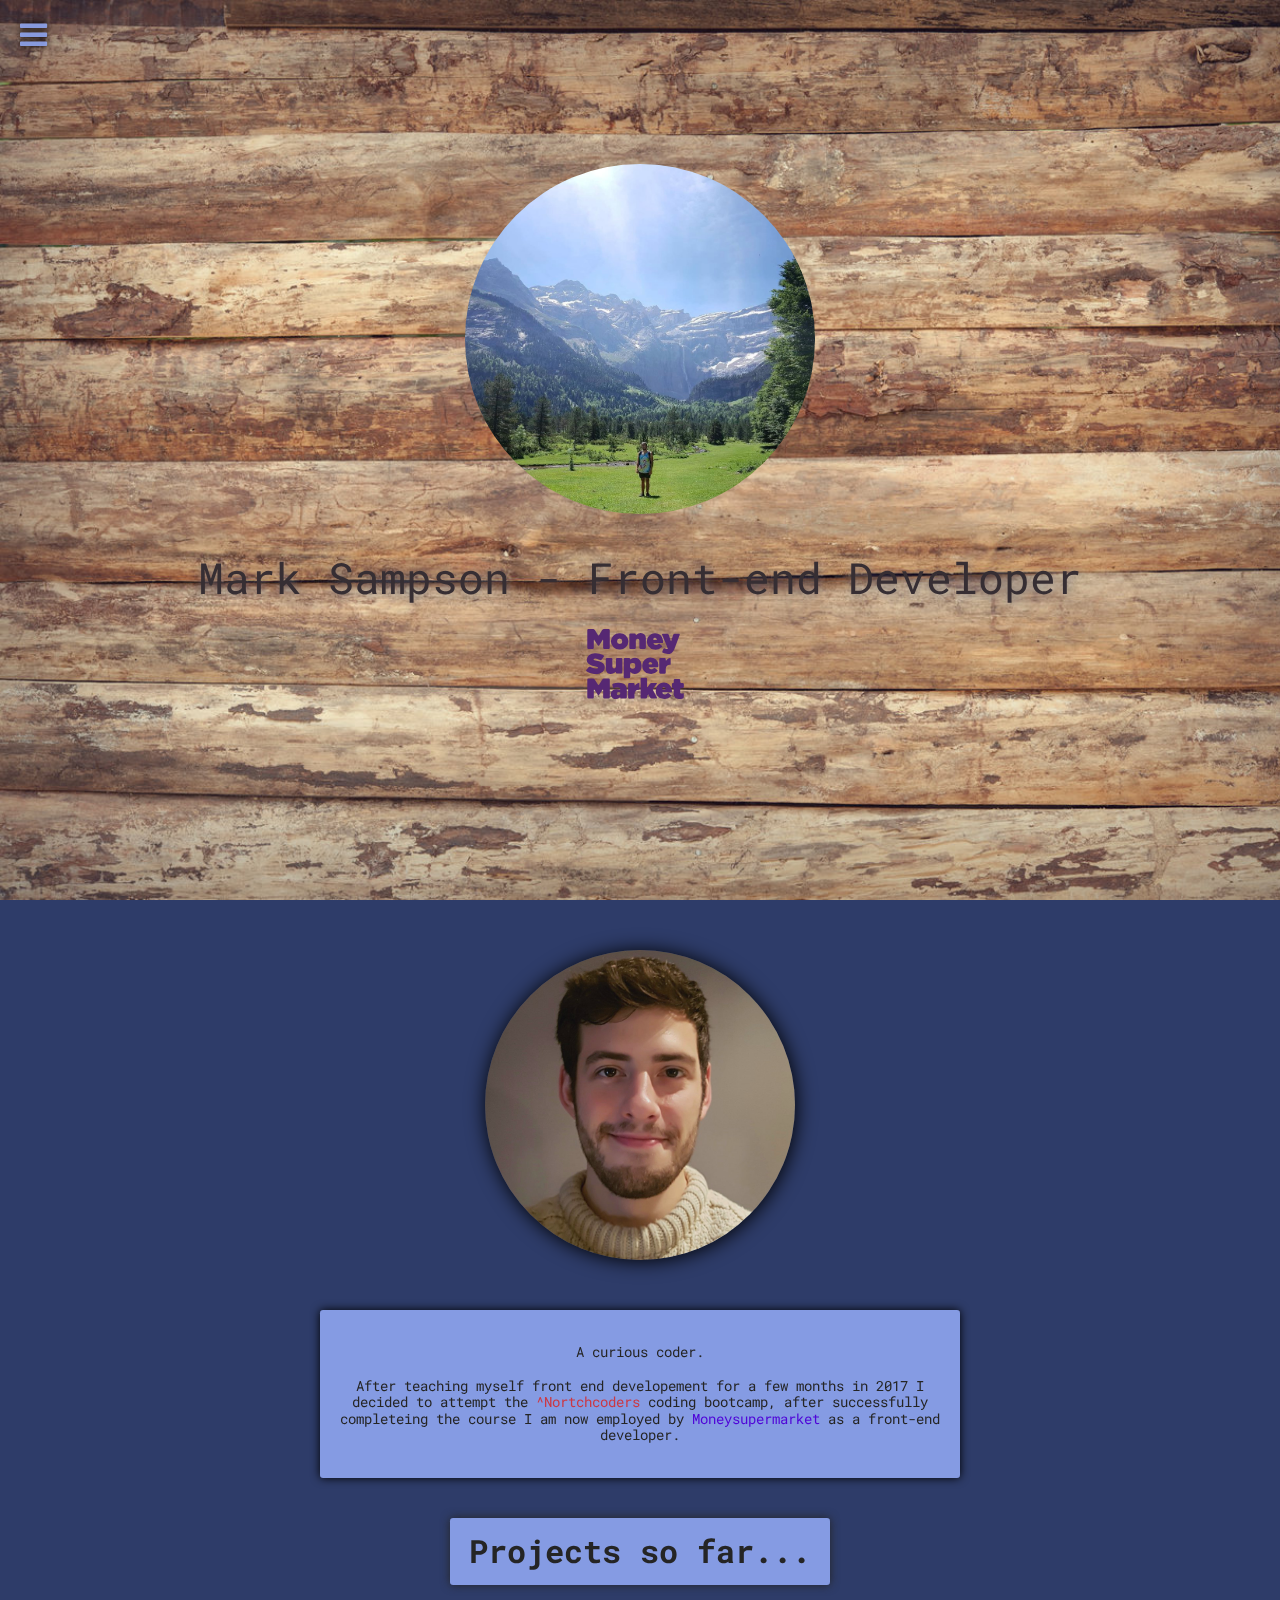
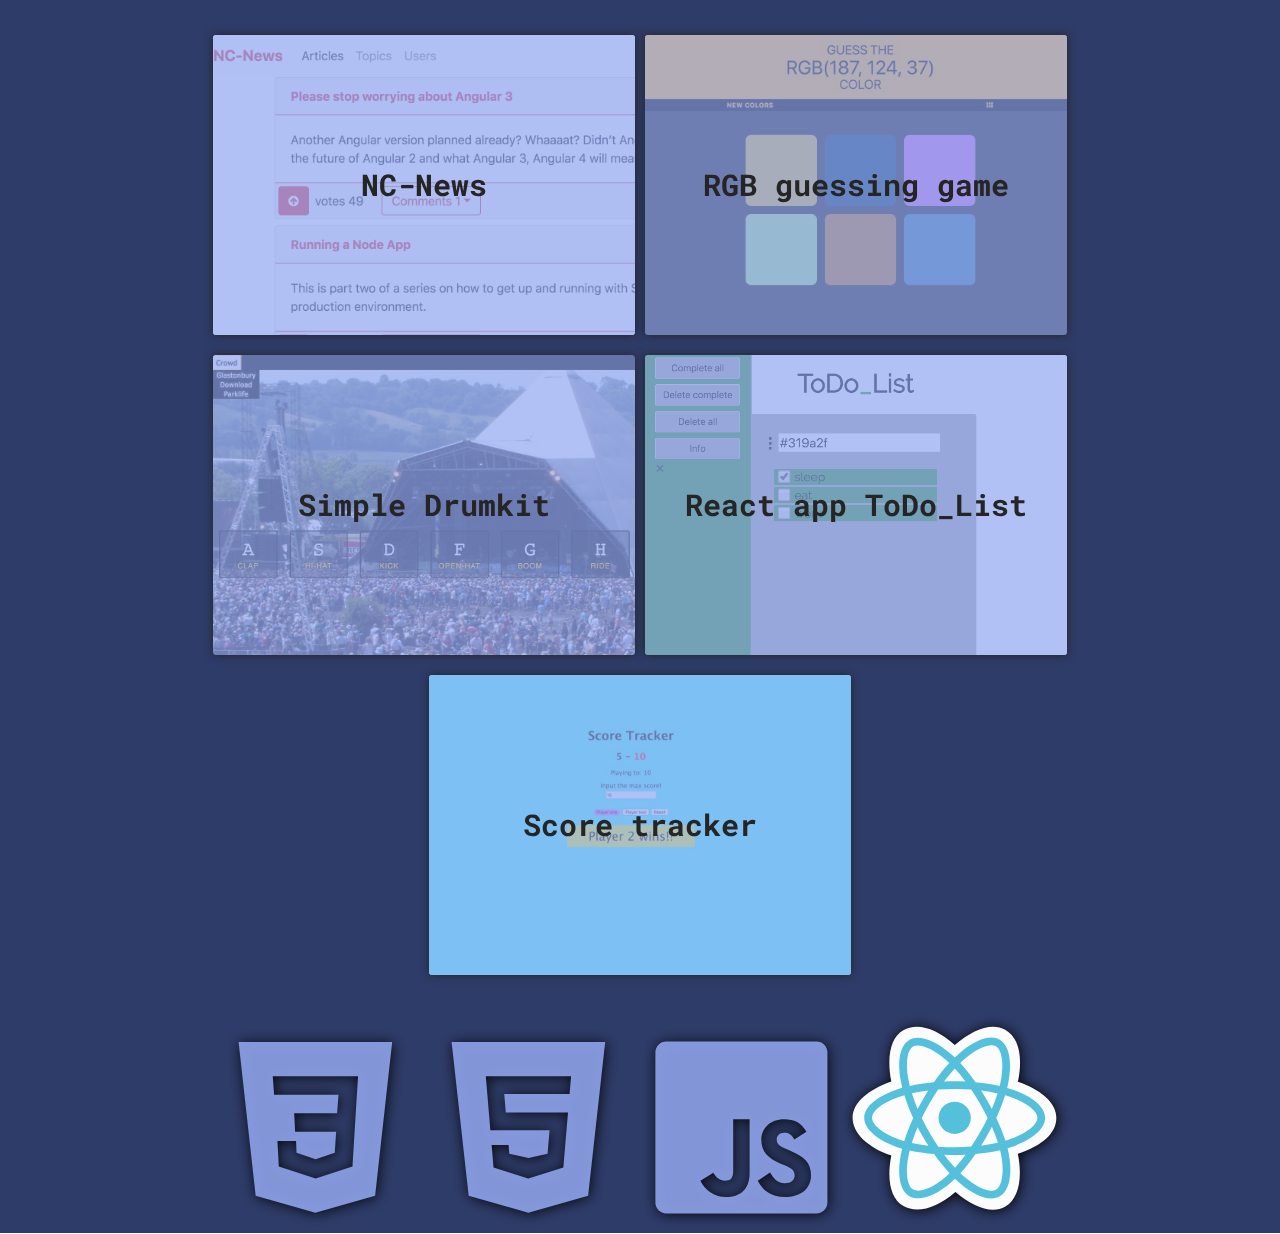
<file: index.html>
<!DOCTYPE html>
<html lang="en">
<head>
    <meta charset="UTF-8">
    <meta name="viewport" content="width=device-width, initial-scale=1.0">
    <meta http-equiv="X-UA-Compatible" content="ie=edge">
    <link href="https://fonts.googleapis.com/css?family=Roboto+Mono|PT+Sans|Roboto+Mono" rel="stylesheet">
    <link rel="stylesheet" href="css/normalize.css">
    <link rel="stylesheet" href="css/main.css">
    <link rel="stylesheet" href="https://cdnjs.cloudflare.com/ajax/libs/font-awesome/4.7.0/css/font-awesome.min.css">
    <title>SampsonM | Front-end Developer</title>
</head>
<body>
    <main>
        <div id="backg-fade"></div>
        <nav id="mySidenav">
            <a href="javascript:void(0)" class="closebtn" onclick="closeNav()">&times;</a>
            <a ><i class="fa fa-wpexplorer" onclick="closeNav(); moveToAbout()" style="font-size: 1.9em"></i></a>
            <a href="./contact.html"><i class="fa fa-envelope-o" style="font-size: 1.87em"></i></a>
            <a href="https://www.linkedin.com/in/mark-sampson-33995bb9/" target="_blank"><i class="fa fa-linkedin linked" style="font-size: 1.9em"></i></a>
            <a href="https://github.com/SampsonM" target="_blank"><i class="fa fa-github" style="font-size: 2.3em"></i></a>
        </nav>
    
        <i onclick="openNav()" class="fa fa-bars" id="menu"></i>
        
        <figure>
            <div class="img-text">    
                <img src="images/me.jpg" alt="SampsonM">
                <h2>Mark Sampson - Front-end Developer</h2>
            </div>
    
            <div class="main-text">
                <img src="images/logo.svg">
            </div>
        </figure>
    </main>

    <div class="about" id="about">
            
            <div class="grid">
                <img class="face" src="images/me2.jpg" alt="SampsonM">
                <div class="about-words">
                    <p>A curious coder.</br></br>
                    After teaching myself front end developement for a few months in 2017 I decided to attempt the <a id="NC" href="https://northcoders.com/" target="_blank">^Nortchcoders</a> coding bootcamp, after successfully completeing the course I am now employed by <a id="MSM" href="http://www.moneysupermarketjobs.com/about-us/who-we-are" target="_blank">Moneysupermarket</a> as a front-end developer.</p>
                </div>
                
                <div class="git-material">
                    <div class="git-text"><p>Projects so far...</p></div>
                    <a class="gitSquare ncnews" href="https://northcnews.herokuapp.com/" target="_blank"><p>NC-News</p></a>
                    <a class="gitSquare rgb" href="https://sampsonm.github.io/RGB-Game/" target="_blank"><p>RGB guessing game</p></a>
                    <a class="gitSquare notes" href="https://sampsonm.github.io/react_todo/" target="_blank"><p>React app ToDo_List</p></a>
                    <a class="gitSquare drum" href="https://github.com/SampsonM/Drum-Kit" target="_blank"><p>Simple Drumkit</p></a>
                    <a class="gitSquare scoreTrack" href="https://github.com/SampsonM/Score-Tracker" target="_blank"><p>Score tracker</p></a>
                </div>
        
                <div class="logoArea">
                    <svg class="logo" xmlns="http://www.w3.org/2000/svg" viewBox="0 0 24 24">
                        <path d="M2.999,2l2,18l6.994,2l7.006-2l2-18H2.999z M16.726,10.348l-0.382,6.241L12.028,18l-4.316-1.411l-0.164-2.985h2.185 l0.055,1.357l2.24,0.76l2.24-0.76l0.164-2.442h-2.404H9.624l-0.109-2.171h2.513h2.513l0.164-2.171h-2.677H7.165L7.001,6.006h5.026 h4.972L16.726,10.348z"/>
                    </svg>
                    <svg class="logo" xmlns="http://www.w3.org/2000/svg" viewBox="0 0 24 24">
                        <path d="M20.999,2h-18l2,18l7,2l7-2L20.999,2z M16.825,8.083H9.169l0.182,2.179h7.29l-0.547,6.439l-4.093,1.302l-0.04-0.013 l-4.047-1.29l-0.221-2.624h1.982l0.087,1.019l2.261,0.498l2.221-0.499l0.236-2.755H7.544L7.007,6h9.996L16.825,8.083z"/>
                    </svg>
                    <svg class="logo" xmlns="http://www.w3.org/2000/svg" viewBox="0 0 50 50">
                        <path d="M43.334,4H6.667C5.196,4,4,5.196,4,6.667v36.666C4,44.804,5.196,46,6.667,46h36.666C44.804,46,46,44.804,46,43.334V6.667 C46,5.196,44.804,4,43.334,4z M27,36.182C27,40.18,24.656,42,21.234,42c-3.092,0-5.324-2.073-6.234-4l3.143-1.903 C18.75,37.173,19.673,38,21,38c1.269,0,2-0.496,2-2.426V23h4V36.182z M35.677,42c-3.544,0-5.557-1.787-6.677-4l3-2 c0.818,1.335,1.707,2.614,3.589,2.614c1.581,0,2.411-0.79,2.411-1.882c0-1.308-0.858-1.772-2.598-2.533l-0.954-0.409 c-2.753-1.173-4.583-2.643-4.583-5.749c0-2.862,2.18-5.04,5.588-5.04c2.426,0,4.17,0.844,5.427,3.055l-2.971,1.908 c-0.654-1.173-1.36-1.635-2.456-1.635c-1.118,0-1.826,0.709-1.826,1.635c0,1.145,0.709,1.608,2.346,2.317l0.954,0.409 C40.17,32.079,42,33.496,42,36.683C42,40.118,39.301,42,35.677,42z"/>
                    </svg>
                    <img src="./images/react-seeklogo.com.svg" class="react logo">
                </div>
            
            </div>
    </div>

<script src="https://ajax.googleapis.com/ajax/libs/jquery/3.3.1/jquery.min.js"></script>
<script src="js/main.js"></script>
</body>
</html>
</file>
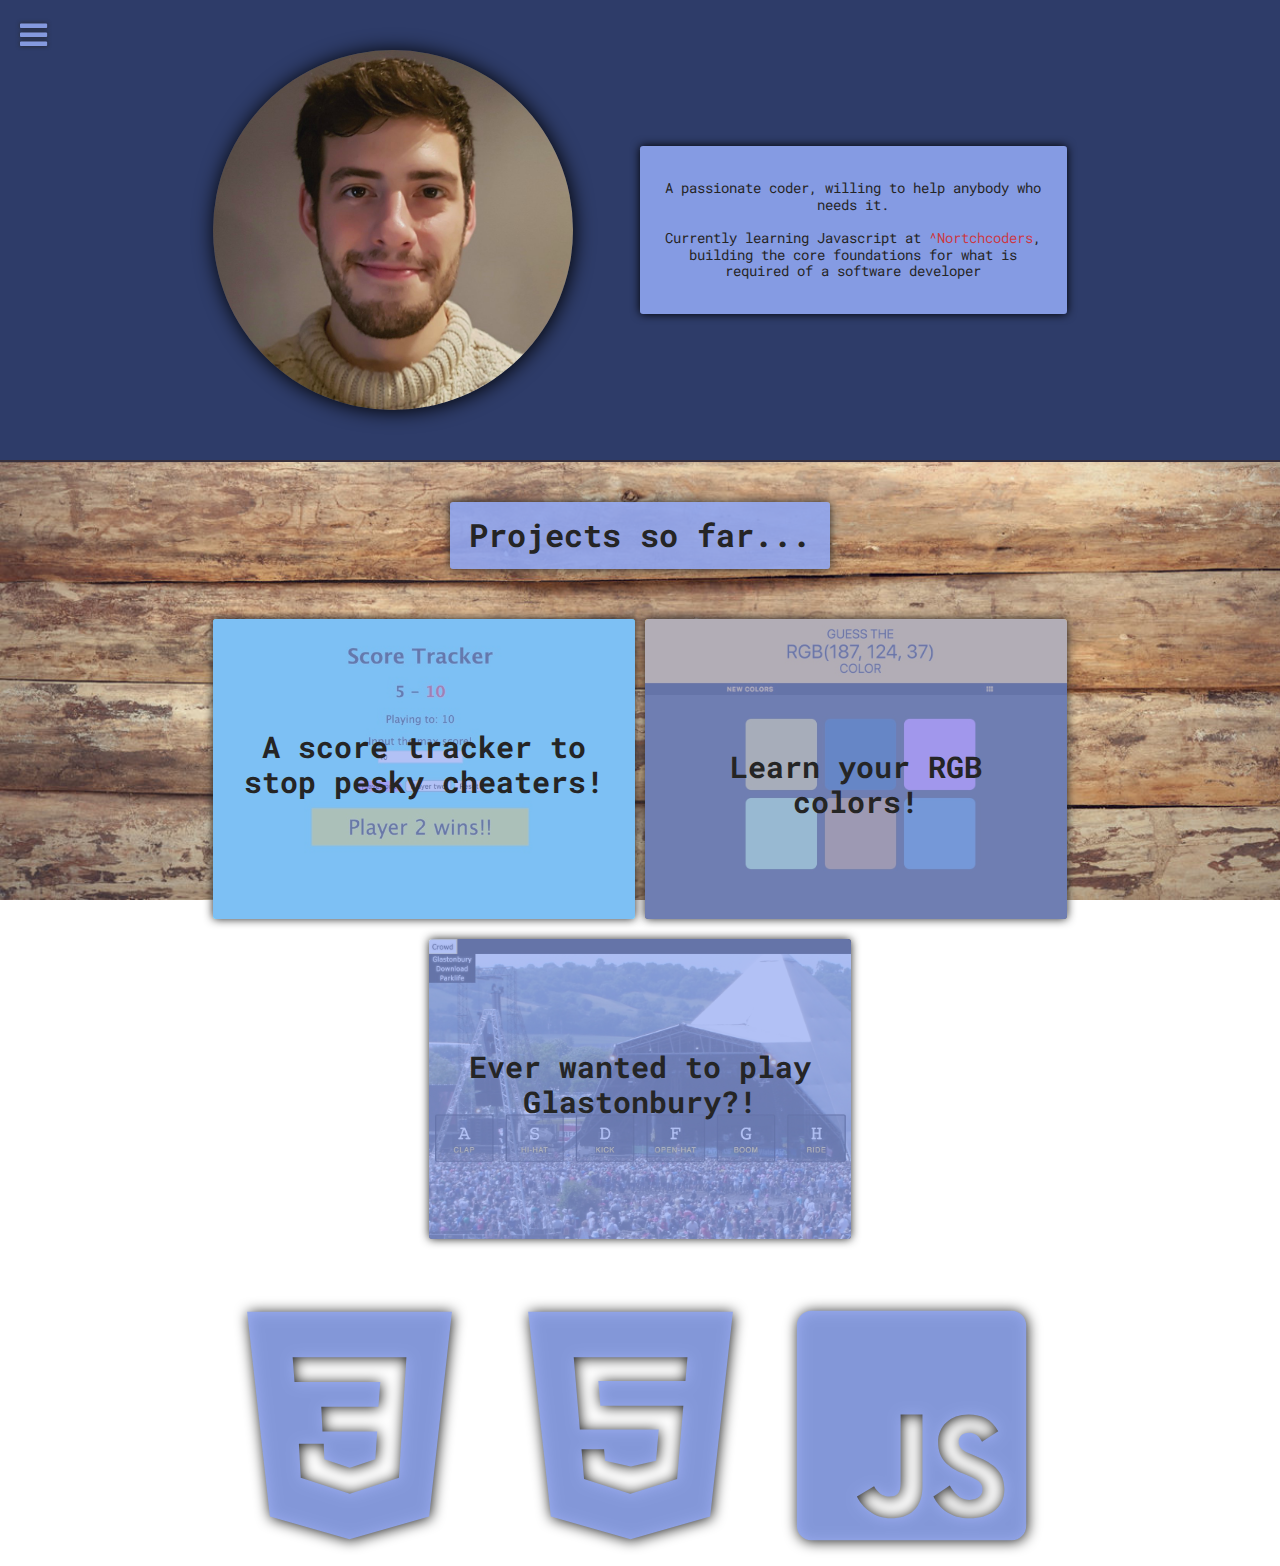
<file: about.html>
<!DOCTYPE html>
<html lang="en">
<head>
    <meta charset="UTF-8">
    <meta name="viewport" content="width=device-width, initial-scale=1.0">
    <meta http-equiv="X-UA-Compatible" content="ie=edge">
    <meta name="viewport" content="width=device-width, initial-scale=1.0">
    <link href="https://fonts.googleapis.com/css?family=Roboto+Mono|PT+Sans|Roboto+Mono" rel="stylesheet">
    <link rel="stylesheet" href="css/normalize.css">
    <link rel="stylesheet" href="css/about.css">
    <link rel="stylesheet" href="https://cdnjs.cloudflare.com/ajax/libs/font-awesome/4.7.0/css/font-awesome.min.css">
    <title>SampsonM - About</title>
</head>
<body>
    <nav id="mySidenav">
        <a href="javascript:void(0)" class="fa closebtn" onclick="closeNav()">&times;</a>
        <a href="index.html"><i class="fa fa-home" style="font-size: 1.9em"></i></a>
        <a href="contact.html"><i class="fa fa-envelope-o" style="font-size: 1.87em"></i></a>
        <a href="https://www.linkedin.com/in/mark-sampson-33995bb9/" target="_blank"><i class="fa fa-linkedin linked" style="font-size: 1.9em;"></i></a>
        <a href="https://github.com/SampsonM" target="_blank"><i class="fa fa-github" style="font-size: 2.3em"></i></a>
    </nav>
    
    <i onclick="openNav()" id="menu" class="fa fa-bars"></i>
    
    <div class="banner">
        <img class="face" src="images/me2.jpg" alt="SampsonM">
        <div class="words">
            <p>A passionate coder, willing to help anybody who needs it.</br></br>
            Currently learning Javascript at <a href="https://northcoders.com/" target="_blank">^Nortchcoders</a>,
            building the core foundations for what is required of a software developer</p>
        </div>
    </div>

<div class="grid">
        <div class="git-material">
            <div class="git-text"><p>Projects so far...</p></div>
            <a class="scoreTrack" href="https://github.com/SampsonM/Score-Tracker" target="_blank"><p>A score tracker to stop pesky cheaters!</p></a>
            <a class="rgb" href="https://github.com/SampsonM/RGB-Game" target="_blank"><p>Learn your RGB colors!</p></a>
            <a class="drum" href="https://github.com/SampsonM/Drum-Kit" target="_blank"><p>Ever wanted to play Glastonbury?!</p></a>
        </div>

        <div class="logoArea">
            <svg class="logo" xmlns="http://www.w3.org/2000/svg" viewBox="0 0 24 24">
                <path d="M2.999,2l2,18l6.994,2l7.006-2l2-18H2.999z M16.726,10.348l-0.382,6.241L12.028,18l-4.316-1.411l-0.164-2.985h2.185 l0.055,1.357l2.24,0.76l2.24-0.76l0.164-2.442h-2.404H9.624l-0.109-2.171h2.513h2.513l0.164-2.171h-2.677H7.165L7.001,6.006h5.026 h4.972L16.726,10.348z"/>
            </svg>
            <svg class="logo" xmlns="http://www.w3.org/2000/svg" viewBox="0 0 24 24">
                <path d="M20.999,2h-18l2,18l7,2l7-2L20.999,2z M16.825,8.083H9.169l0.182,2.179h7.29l-0.547,6.439l-4.093,1.302l-0.04-0.013 l-4.047-1.29l-0.221-2.624h1.982l0.087,1.019l2.261,0.498l2.221-0.499l0.236-2.755H7.544L7.007,6h9.996L16.825,8.083z"/>
            </svg>
            <svg class="logo" xmlns="http://www.w3.org/2000/svg" viewBox="0 0 50 50">
                <path d="M43.334,4H6.667C5.196,4,4,5.196,4,6.667v36.666C4,44.804,5.196,46,6.667,46h36.666C44.804,46,46,44.804,46,43.334V6.667 C46,5.196,44.804,4,43.334,4z M27,36.182C27,40.18,24.656,42,21.234,42c-3.092,0-5.324-2.073-6.234-4l3.143-1.903 C18.75,37.173,19.673,38,21,38c1.269,0,2-0.496,2-2.426V23h4V36.182z M35.677,42c-3.544,0-5.557-1.787-6.677-4l3-2 c0.818,1.335,1.707,2.614,3.589,2.614c1.581,0,2.411-0.79,2.411-1.882c0-1.308-0.858-1.772-2.598-2.533l-0.954-0.409 c-2.753-1.173-4.583-2.643-4.583-5.749c0-2.862,2.18-5.04,5.588-5.04c2.426,0,4.17,0.844,5.427,3.055l-2.971,1.908 c-0.654-1.173-1.36-1.635-2.456-1.635c-1.118,0-1.826,0.709-1.826,1.635c0,1.145,0.709,1.608,2.346,2.317l0.954,0.409 C40.17,32.079,42,33.496,42,36.683C42,40.118,39.301,42,35.677,42z"/>
            </svg>
        </div>

</div>
<script src="https://ajax.googleapis.com/ajax/libs/jquery/3.3.1/jquery.min.js"></script>
<script src="js/about.js"></script>
</body>
</html>
</file>
<file: css/main.css>
:root {
    --blue-col: rgba(144, 166, 240, 0.897);
    --light-bl: rgba(144, 166, 240, 0.697)
}

body {
    height: 100vh;
    width: 100vw;
    position: absolute;
    top: 0px;
    margin: 0;
    padding: 0;
    color: #252525;
    font-family: 'Roboto Mono', sans-serif;   
    font-size: 0.9em;  
}

main {
    position: absolute;
    left: 0;
    bottom: 0;
    left: 0;
    height: 100%;
    width: 100%;
    min-height: 600px;
    background: url("../images/wood2.jpg")#fff;
    background-repeat: no-repeat;
    background-size: cover;
    background-attachment: local;
    position: fixed;
}

#backg-fade {
    height: 100%;
    width: 0;
    position: fixed;
    top: 0;
    left: 0;
    z-index: 2;
    background-color: #00000067;
    transition: 0.3s;
    transition-timing-function: ease-in-out;
}

#mySidenav {
    height: 100%;
    width: 0;
    position: fixed;
    z-index: 1;
    top: 0;
    left: 0;
    overflow-x: hidden;
    padding-top: 30px;
    transition: 0.3s;
    transition-timing-function: ease-in-out;
    background-color: var(--light-bl);
}

nav a {
    padding: 10px 5px 10px 10px;
    max-width: 40px;
    text-decoration: none;
    color: #362e33;
    display: block;
    transition: 0.2s;
}

a:hover {
    color: #ecdaaf;
}

a .linked {
    position: relative;
    left: 2px;
}


.closebtn {
    position: absolute;
    top: 0;
    right: 15px;
    font-size: 2.3em;
    margin-left: 50px;
    text-decoration: none;
    color: #362e33;
    z-index: 3;
}

#menu {
    position: fixed;
    left: 20px;
    top: 20px;
    font-size: 2.2em;
    text-shadow: 0px 0px 6px #000;
    transition: 0.05s;
    color: var(--blue-col);
}

#menu:hover {
    color: #ecdaaf;
}

figure {
    position: relative;
    top: 50px;
}

.img-text {
    position: relative;
    text-align: center;
    align-content: center;
    max-width: 85%;
    margin: auto;
    z-index: 1;
}

.img-text img {
    height: 40%;
    width: 40%;
    border-radius: 50%;
}

h2 {
    font-size: 3em;
    font-weight: 400;
    color: #362e33;
    text-shadow: 1px 1px 10px #65748ba2;
}

.main-text {
    position: relative;
    right: 5px;
    display: block;
    max-width: 85%;
    margin: auto;
    text-align: center;
    font-family: 'Roboto Mono', sans-serif;
    font-size: 1.6em;
    color: #3b3835;
    text-shadow: 1px 1px 8px #65748ba2;
}

.main-text img {
    width: 130px;
    height: 70px;
    position: relative;
    top: -10px;
}

.about  {
    position: relative;
    top: 100vh;
    min-height: auto;
}

#about {
    transition: all 0.6s ease-in-out;
    -webkit-transition: all 0.6s ease-in-out;
}

.grid {
    display: grid;
    position: relative;
    left: 0;
    height: 100%;
    width: 100%;
    transition: 0.5s;
    grid-template: auto auto auto 1fr / repeat(12, 1fr);
    background-color: rgb(46, 60, 105);
}

.banner {
    position: relative;
    display: grid;
    grid-template-columns: repeat(12, 1fr);
    grid-column: 1 / -1;
    background-color: rgb(46, 60, 105);
}

.face {
    grid-column: 2 / 12;
    grid-row: 1 / 2;
    margin: 30px auto;
    padding: 0px;
    border-radius: 50%;
    box-shadow: 1px 1px 20px #000000;
    max-height: 270px;
}

.about-words {
    grid-column: 3 / 11;
    grid-row: 2 / 3;
    margin: 0 auto;
    padding: 20px;
    text-align: center;
    background-color: var(--blue-col);
    border-radius: .2rem;
    box-shadow: 0 0 10px #000;
}

.about-words #NC {
    color: rgba(216, 38, 38, 0.842);
    text-decoration: none;
}
.about-words #MSM {
    color: #4f05d8;
    text-decoration: none;
}

.about-words #NC:hover {
    color: rgb(206, 96, 96);
}
.about-words #MSM:hover {
    color: #8e5de9;
}

.git-material {
    grid-column: 2 / 12;
    grid-row: 3 / 4;
    display: grid;
    grid-template: auto repeat(5, auto) / repeat(4, 1fr);
    grid-gap: 10px;
    font-size: 1.9rem;
    font-weight: 700;
    text-align: center;
}

.git-material a {
    width: 100%;   
    min-height: 300px; 
    max-height: 300px; 
    color: #252525;
    text-decoration: none;
    border-radius: .2rem; 
    box-shadow: inset 0 0 0 1000px var(--light-bl), 0 0 10px #252525; 
    transition-duration: 0.1s;
    transition-timing-function: ease-out; 
}

.git-text {
    grid-column: 1 / -1;
    min-height: 0px;
    max-width: 100%;
    font-size: 2rem;    
}

.git-text p {
    margin: 40px auto;
    padding: 15px;
    max-width: 350px;
    background-color: var(--blue-col);
    box-shadow: 0 0 10px #252525;
    border-radius: .2rem;
}

.gitSquare {
    display: flex;
    justify-content: center;
}

.gitSquare p {
    align-self: center;
}

.gitSquare:hover {
    box-shadow: inset 0 0 0 1000px #a5a4a400;
    transform: scale(1.015, 1.015);
}

.gitSquare:hover p {
    display: none;
}

.ncnews {
    background: url('../images/ncnews.png') 100% 100%/100% repeat fixed;
    grid-column: 1 / -1;
    grid-row: 2 / 3;
}

.rgb {
    background: url('../images/rgb1.jpg') 44% 100%/200% no-repeat fixed;
    grid-column: 1 / -1; 
    grid-row: 3 / 4;
}

.notes {
    background: url('../images/todolist.png') 46% 100%/200% repeat fixed;
    grid-column: 1 / -1;
    grid-row: 4 / 5;
}

.drum {
    background: url('../images/drum.jpg') -5% 30%/180% no-repeat fixed;
    grid-column: 1 / -1;
    grid-row: 5 / 6;    
}

.scoreTrack {
    background: url('../images/scoretrack.jpg') 10% 50%/100% repeat fixed;
    grid-column: 1 / -1;
    grid-row: 6 / 7;
}

.logoArea {
    grid-column: 1 / -1;
    grid-row: 4 / 5;
}

.logo {
    display: block;
    min-width: 200px;
    max-width: 25%;
    filter: drop-shadow(1px 1px 7px #000) invert(1%);
    fill: var(--blue-col);
    margin: auto;
}

.react {
    margin-bottom: 20px;
}

@media only screen and (min-width: 550px) {
    main {
        min-height: 800px;
    }
    figure {
        top: 150px;
    }
    .about-words {
        grid-column: 4 / 10;
        margin: 20px auto;
    }
    .face {
        max-height: 310px;        
    }
    .git-text {
        grid-column: 2 / 4;
        grid-row: 1 / 2;
    }
    .ncnews {  
        background: url('../images/ncnews.png') 4% 0%/0% no-repeat scroll;
        grid-column: 1 / 3;
        grid-row: 2 / 3;
    }
    .rgb {
        background: url('../images/rgb1.jpg') 50% 100%/cover no-repeat scroll;
        grid-column: 3 / 5;
        grid-row: 2 / 3;
    }
    .notes {
        background: url('../images/todolist.png') 40% 5%/100% repeat scroll;
        grid-column: 3 / 5;
        grid-row: 4 /5;
    }
    .drum {
        background: url('../images/drum.jpg') -5% 30%/cover no-repeat scroll;
        grid-column: 1 / 3;
        grid-row: 4 / 5;
    }
    .scoreTrack {
        background: url('../images/scoretrack.jpg') 10% 0%/100% no-repeat scroll;
        grid-column: 2 / 4;
        grid-row: 6 / 7;
    }
    .logoArea {
        grid-row: 4 / 5;
    }
    .logo {
        display: inline;
        min-width: 100px;
        max-width: 24%;
    }
}

@media only screen and (min-width: 890px) {
    #menu {
        position: fixed;
    }
    .grid {
        background-size: cover;
        background-attachment:fixed;
        background-repeat: no-repeat;
    }
    .about-words {
        margin: auto;
    }
    .ncnews {
        background-size: 170%;         
    }
    .rgb {
        background-position: 20% 0%;
        background-repeat: repeat;
    }
    .drum {
        background: url('../images/drum.jpg') -5% 0%/cover no-repeat scroll;        
    }
    .logoArea {
        grid-column: 3 / 11;
        margin-top: 50px;
    }
}

@media only screen and (min-width: 1000px) {
    figure {
        top: 16px;
    }
    .img-text img {
        max-height: 350px;
        max-width: 350px;
    }
    .img-text {
        top: 120px;
    }
    .main-text {
        top: 120px;
    }
}

@media only screen and (min-width: 1200px) {
    figure {
        top: 30px;
    }
    .face {
        margin: 50px auto;
    }
    .git-material {
        grid-column: 3 / 11;
    }
}
</file>
<file: css/about.css>
:root {
    --blue-col: rgba(144, 166, 240, 0.897);
    --light-bl: rgba(144, 166, 240, 0.697)
}

body {
    min-height: 100%;
    width: 100%;
    color: #252525;
    font-family: 'Roboto Mono', sans-serif;   
    font-size: 0.9em;  
}

nav {
    height: 100%;
    width: 0;
    position: fixed;
    z-index: 1;
    top: 0;
    left: 0;
    overflow-x: hidden;
    padding-top: 30px;
    transition: 0.6s;
    transition-timing-function: cubic-bezier(0.68, -0.55, 0.265, 1.55);
    background-color: var(--light-bl);
}

nav a {
    padding: 10px 5px 10px 10px;
    text-decoration: none;
    color: #362e33;
    display: block;
    margin: auto;
    transition: 0.2s;
}

.fa:hover {
    transform: scale(1.11,1.1);
    color: #ecdaaf;    
}

a .linked {
    position: relative;
    left: 2px;
}

nav .closebtn {
    position: absolute;
    top: 0;
    right: 10px;
    font-size: 1.3em;
    margin-left: 50px;
}

#menu {
    position: fixed;
    height: auto;
    left: 20px;
    top: 20px;
    font-size: 2.2em;
    text-shadow: 0px 0px 4px #252525;
    color: var(--blue-col);
    transition-duration: 0.3s;
    z-index: 1;
}

#menu:hover {
    color: #ecdaaf;
}

.grid {
    display: grid;
    position: relative;
    left: 0;
    height: 100%;
    width: 100%;
    transition: 0.5s;
    grid-template: auto auto auto 1fr / repeat(12, 1fr);
    background: url("../images/wood2.jpg") #fff;
    background-repeat: no-repeat;
    background-size: auto;
    background-attachment: fixed;
}

.banner {
    position: relative;
    display: grid;
    grid-template-columns: repeat(12, 1fr);
    grid-column: 1 / -1;
    background-color: rgb(46, 60, 105);
    border-bottom: 2px solid #3b2c2cb6;
}

.face {
    grid-column: 2 / 12;
    grid-row: 1 / 2;
    margin: 30px auto;
    padding: 0px;
    border-radius: 50%;
    box-shadow: 1px 1px 20px #000000;
    max-height: 270px;
}

.words {
    grid-column: 1 / 13;
    grid-row: 2 / 3;
    margin: 0 auto;
    padding: 20px;
    text-align: center;
    background-color: var(--blue-col);
    border-radius: .2rem;
    box-shadow: 0 0 10px #000;

}

.words a {
    color: rgba(216, 38, 38, 0.842);
    text-decoration: none;
}

.words a:hover {
    color: rgb(253, 46, 46);
}

.git-material {
    grid-column: 2 / 12;
    grid-row: 3 / 4;
    display: grid;
    grid-template: auto repeat(3, auto) / repeat(4, 1fr);
    grid-gap: 10px;
    font-size: 1.9rem;
    font-weight: 700;
    text-align: center;
}

.git-material a {
    width: 100%;   
    min-height: 300px; 
    max-height: 300px; 
    color: #252525;
    text-decoration: none;
    border-radius: .2rem; 
    box-shadow: inset 0 0 0 1000px var(--light-bl), 0 0 10px #252525; 
    transition-duration: 0.1s;
    transition-timing-function: ease-out; 
}

.git-text {
    grid-column: 1 / -1;
    min-height: 0px;
    max-width: 100%;
    font-size: 2rem;    
}

.git-text p {
    margin: 40px auto;
    padding: 15px;
    max-width: 350px;
    background-color: var(--blue-col);
    box-shadow: 0 0 10px #252525;
    border-radius: .2rem;
}

.scoreTrack {
    background: url('../images/scoretrack.jpg') 46% 50%/200% repeat fixed;
    grid-column: 1 / -1;
    grid-row: 2 / 3;
}

.scoreTrack:hover {
    box-shadow: inset 0 0 0 1000px #a5a4a400;
    transform: scale(1.015, 1.015);
}

.scoreTrack:hover p {
    display: none;
}

.scoreTrack p {
    margin: 90px 20px;
}

.rgb {
    background: url('../images/rgb1.jpg') 44% 100%/200% no-repeat fixed;
    grid-column: 1 / -1; 
    grid-row: 3 / 4;
}

.rgb:hover {
    box-shadow: inset 0 0 0 1000px #a5a4a400;
    transform: scale(1.015, 1.015);
}

.rgb:hover p {
    display: none;
}

.rgb p {
    margin: 110px 20px;    
}

.drum {
    background: url('../images/drum.jpg') -5% 30%/180% no-repeat fixed;
    grid-column: 1 / -1;
    grid-row: 4 / 5;    
}

.drum:hover {
    box-shadow: inset 0 0 0 1000px #a5a4a400; 
    transform: scale(1.015, 1.015);
}

.drum:hover p {
    display: none;
}

.drum p {
    margin: 90px 20px;    
}

.logoArea {
    grid-column: 1 / -1;
    grid-row: 4 / 5;
}

.logo {
    display: block;
    min-width: 200px;
    max-width: 33%;
    filter: drop-shadow(1px 1px 7px #000) invert(1%);
    fill: var(--blue-col);
    margin: auto;
}

@media only screen and (min-width: 550px) {
    .words {
        grid-column: 2 / 12;
        margin: 20px auto;
    }
    .face {
    max-height: 310px;        
    }
    .git-text {
        grid-column: 2 / 4;
        grid-row: 1 / 2;
    }
    .scoreTrack {  
        background: url('../images/scoretrack.jpg') 46% 20%/280% no-repeat scroll;
        grid-column: 1 / 3;
        grid-row: 2 / 3;
    }
    .rgb {
        background: url('../images/rgb1.jpg') 50% 100%/cover no-repeat scroll;
        grid-column: 3 / 5;
        grid-row: 2 / 3;
    }
    .drum {
        background: url('../images/drum.jpg') -5% 30%/cover no-repeat scroll;
        grid-column: 2 / 4;
        grid-row: 4 / 5;
    }
    .logoArea {
        grid-row: 4 / 5;
    }
    .logo {
        display: inline;
        min-width: 100px;
        max-width: 32%;
    }
}

@media only screen and (min-width: 890px) {
    #menu {
        position: fixed;
    }
    .grid {
        background-size: cover;
        background-attachment:fixed;
        background-repeat: no-repeat;
    }
    .face {
        grid-column: 2 / 5;
    }
    .words {
        grid-column: 7 / 12;
        grid-row: 1 / 2;
        margin: auto;
    }
    .scoreTrack {
        background-size: 170%;         
    }
    .scoreTrack p {
        margin: 110px 20px;
    }
    .rgb {
        background-position: 20% 0%;
        background-repeat: repeat;
    }
    .drum {
        background: url('../images/drum.jpg') -5% 0%/cover no-repeat scroll;        
    }
    .drum p {
        margin: 110px 20px;
    }
    .logoArea {
        grid-column: 3 / 11;
        margin-top: 50px;
    }
}

@media only screen and (min-width: 1200px) {
    .face {
        grid-column: 3 / 6;
        max-height: 360px;
        margin: 50px auto;
    }
    .words {
        grid-column: 7 / 11;
    }
    .git-material {
        grid-column: 3 / 11;
    }
    .rgb p {
        margin: 130px 20px;
    }
}
</file>
